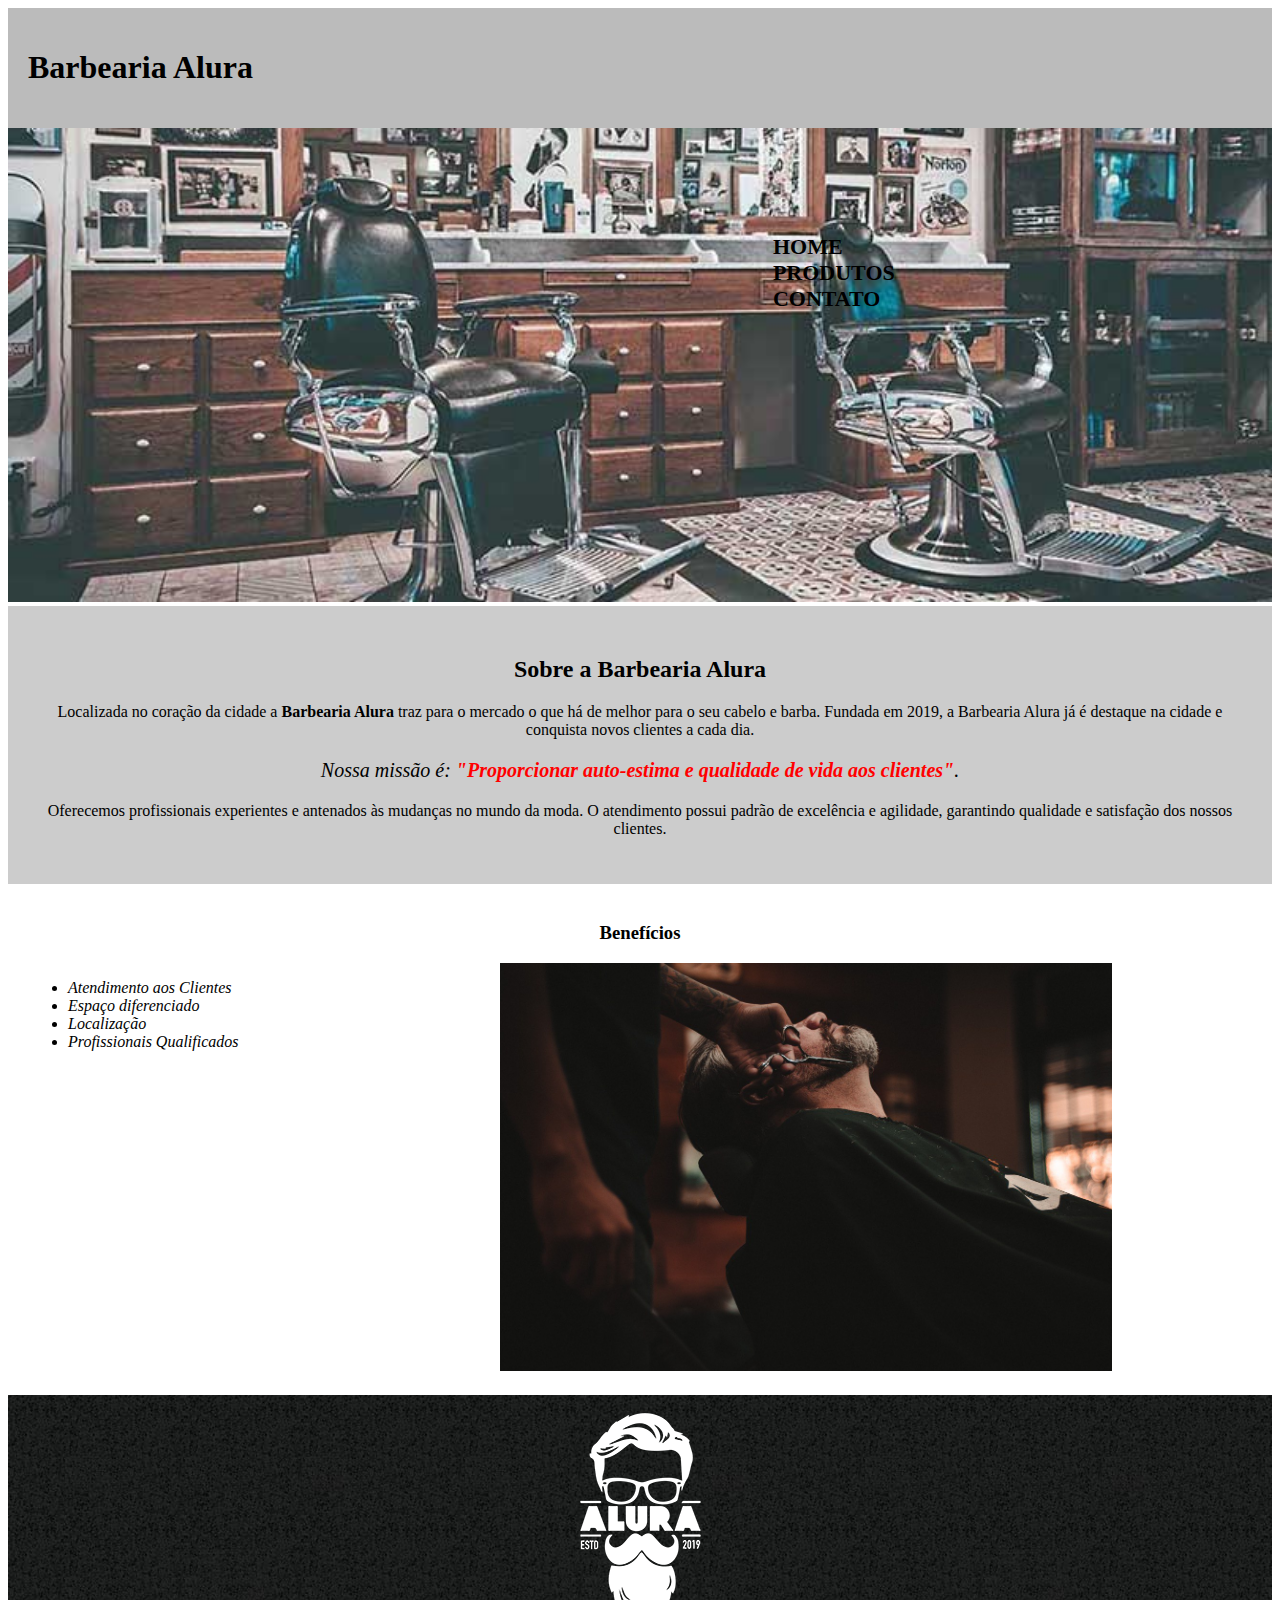
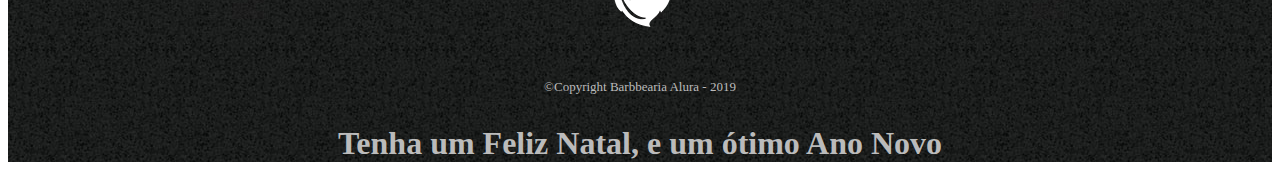
<file: index.html>
<!DOCTYPE html>
<html lang="pt-br">
	<head>
		<meta charset="UTF-8">
		<title>Barbearia Alura</title>
		<link rel="stylesheet" href="style-home.css">
	</head>

	<body>
		<header>
				<h1 class="titulo-principal">Barbearia Alura</h1>
				<div class="caixa">
					<nav>
						<ul>
							<li><a href="index.html">Home</a></li>
							<li><a href="produtos.html">Produtos</a></li>
							<li><a href="contato.html">Contato</a></li>
						</ul>
					</nav>
				</div>
		</header>
		</header>
			<img id="banner" src="imag/banner.jpg">
			<div class="principal">
				<h2 class="titulo-centralizado">Sobre a Barbearia Alura</h2>
		
				<p>Localizada no coração da cidade a <strong>Barbearia Alura</strong> traz para o mercado o que há de melhor para o seu cabelo e barba. Fundada em 2019, a Barbearia Alura já é destaque na cidade e conquista novos clientes a cada dia.</p>

				<p id="missao"><em>Nossa missão é: <strong>"Proporcionar auto-estima e qualidade de vida aos clientes"</strong>.</em></p>

				<p>Oferecemos profissionais experientes e antenados às mudanças no mundo da moda. O atendimento possui padrão de excelência e agilidade, garantindo qualidade e satisfação dos nossos clientes.</p>
			</div>

		<div class="beneficios">
				<h3 class="titulo-centralizado">Benefícios</h3>

				<ul>
					<li class="itens">Atendimento aos Clientes</li>
					<li class="itens">Espaço diferenciado</li>
					<li class="itens">Localização</li>
					<li class="itens">Profissionais Qualificados</li>
				</ul>

				<img src="imag/beneficios.jpg" class="imagembeneficios">
		</div>

		<footer>
			<img src="imag/logo-branco.png" alt="">
			<p class="copyright">&copy;Copyright Barbbearia Alura - 2019</p>
			<h1 class="natal">Tenha um Feliz Natal, e um ótimo Ano Novo</h1>
		</footer>
		
	</body>
</html>
</file>
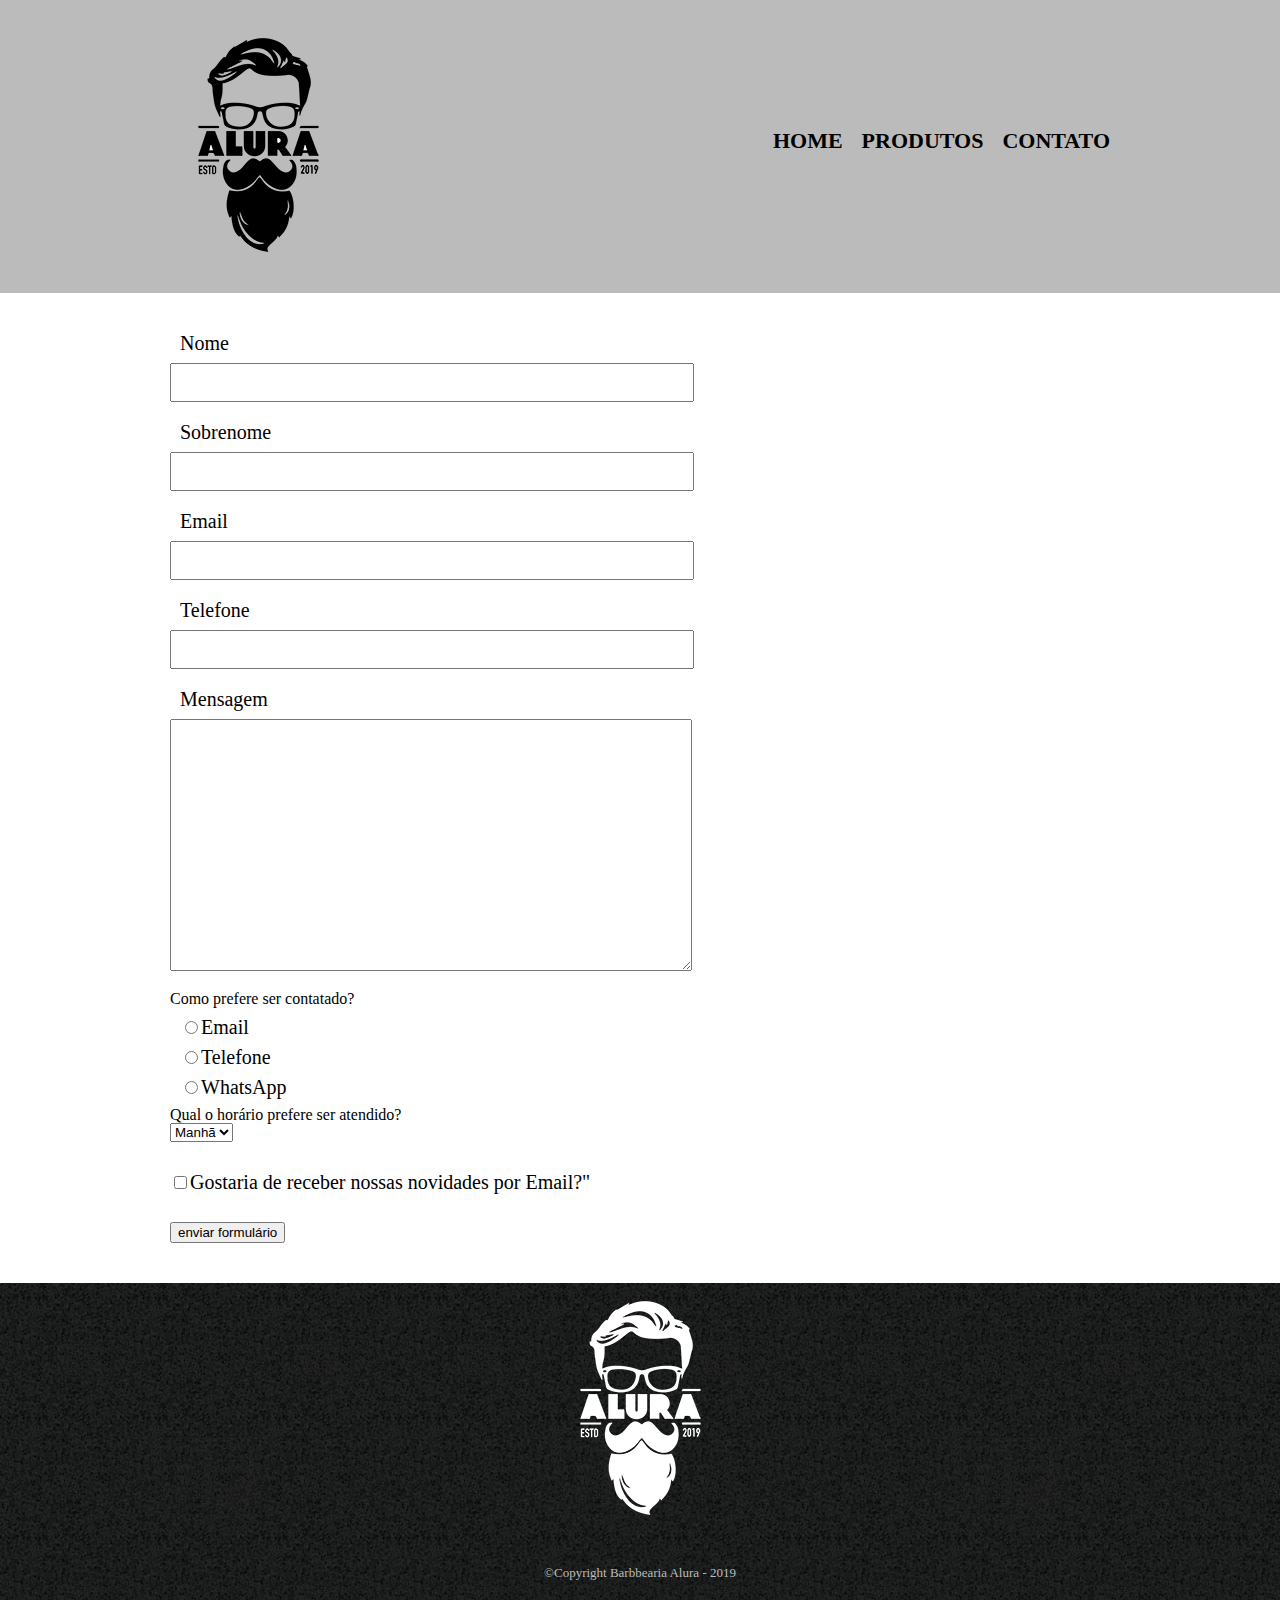
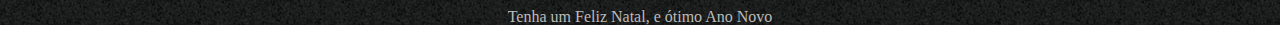
<file: contato.html>
<!DOCTYPE html>
<html lang="pt-br">
<head>
    <meta charset="UTF-8">
		<title>Produtos - Barbearia Alura</title>

		<link rel="stylesheet" href="reset.css">
		<link rel="stylesheet" href="style.css">
</head>
<body>
    <header>
        <div class="caixa">
            <h1><img src="imag/logo.png"></h1>

            <nav>
                <ul>
                    <li><a href="index.html">Home</a></li>
                    <li><a href="produtos.html">Produtos</a></li>
                    <li><a href="contato.html">Contato</a></li>
                </ul>
            </nav>
        </div>
    </header>

    <main>
        <form >
            <label for="nome">Nome</label>
            <input type="text" id="nome" class="input-padrao">
            <label for="sobrenome">Sobrenome</label>
            <input type="text" id="sobrenome" class="input-padrao">

            <label>Email</label>
            <input type="text" name="" id="email" class="input-padrao">

            <label for="telefone">Telefone</label>
            <input type="text" id="telefone" class="input-padrao">

            <label for="mensagem">Mensagem</label>  
            <textarea name="mensagem" id="mensagem" cols="68" rows="10" class="input-padrao"></textarea>

            <Div>
                <p>Como prefere ser contatado?</p> 

                <label for="raido-email"><input type="radio" name="contato" value="email" id="raido-email">Email</label>
            
                <label for="radio-telefone"><input type="radio" name="contato" value="telenoe" id="radio-telefone">Telefone</label>
                
                <label for="radio-whatsapp"><input type="radio" name="contato" value="whatsapp" id="radio-whatsapp">WhatsApp</label>
                
            </Div>
            
            <Div>
                <p>Qual o horário prefere ser atendido? </p>
                 <select>
                       <option>Manhã</option>
                       <option>Tarde</option>
                        <option>Noite</option>
                  </select>
            </Div>
            <label class="checkbox"><input type="checkbox">Gostaria de receber nossas novidades por Email?"</label>

            <input type="submit" name="contato" value="enviar formulário">

        </form>
    </main>

        <footer>
            <img src="imag/logo-branco.png" alt="">
                <p class="copyright">&copy;Copyright Barbbearia Alura - 2019</p>
                <p class=" natal">Tenha um Feliz Natal, e ótimo Ano Novo</p>
        </footer>

</body>
</html>
</file>
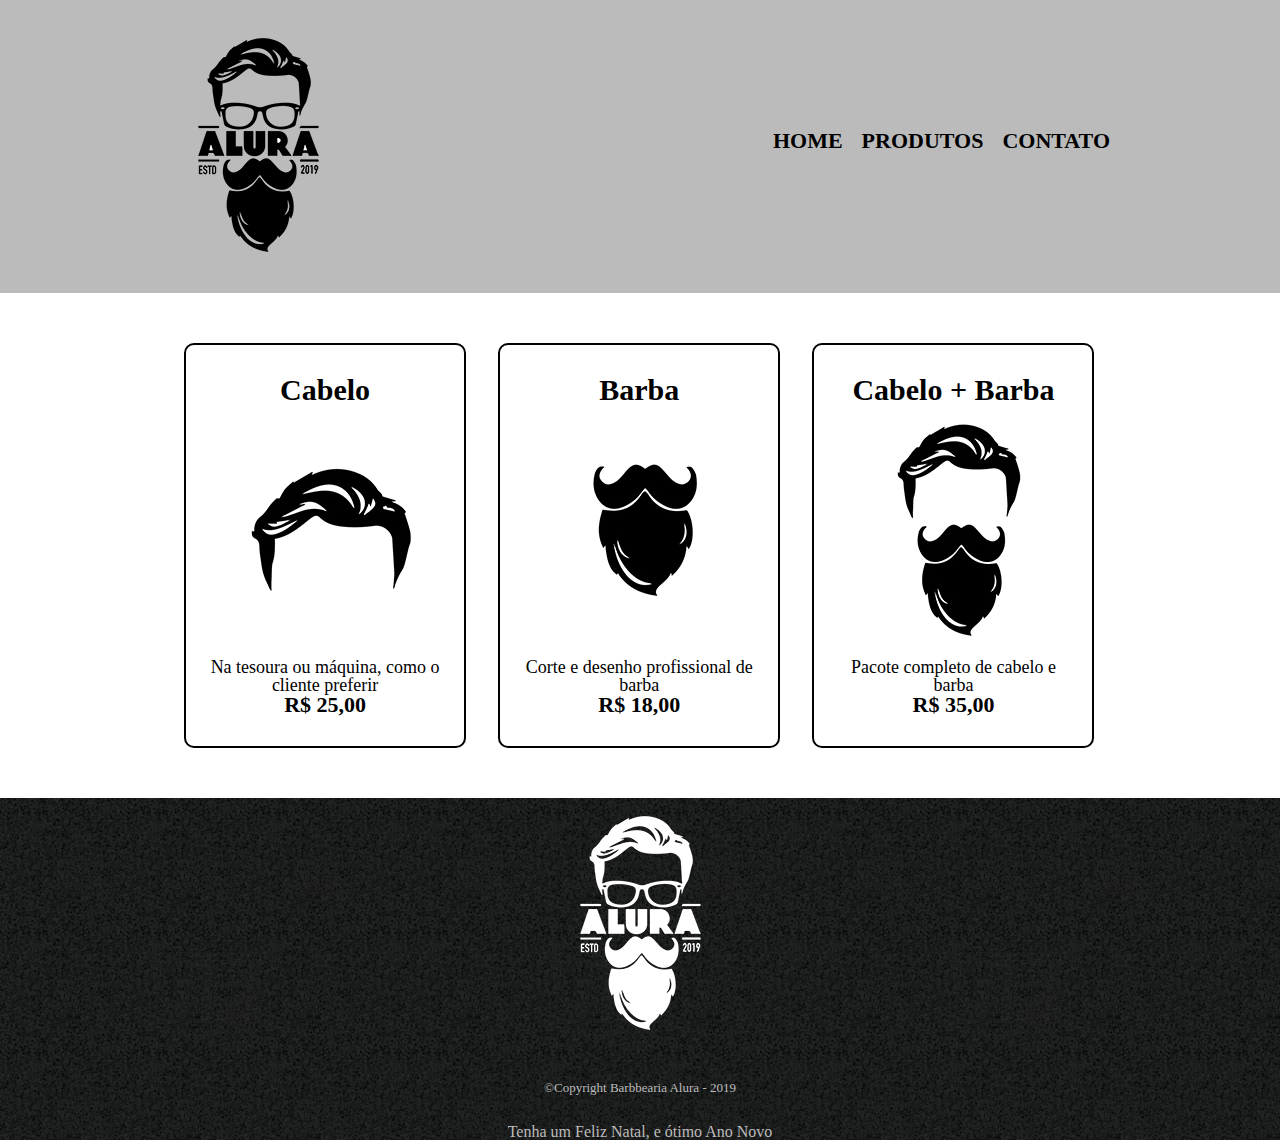
<file: produtos.html>
<!DOCTYPE html>
<html>
	<head>
		<meta charset="UTF-8">
		<title>Produtos - Barbearia Alura</title>

		<link rel="stylesheet" href="reset.css">
		<link rel="stylesheet" href="style.css">
	</head>
	<body>
		<header>
			<div class="caixa">
				<h1><img src="imag/logo.png"></h1>

				<nav>
					<ul>
						<li><a href="index.html">Home</a></li>
						<li><a href="produtos.html">Produtos</a></li>
						<li><a href="contato.html">Contato</a></li>
					</ul>
				</nav>
			</div>
		</header>

		<main>
			<ul class="produtos">
				<li>
					<h2>Cabelo</h2>
						<img src="imag/cabelo.jpg">
							<p class="produto-descricao">Na tesoura ou máquina, como o cliente preferir</p>
							<p class="produto-preco">R$ 25,00</p>
				</li>
				<li>
					<h2>Barba</h2>
						<img src="imag/barba.jpg">
							<p class="produto-descricao">Corte e desenho profissional de barba</p>
							<p class="produto-preco">R$ 18,00</p>
				</li>
				<li>
					<h2>Cabelo + Barba</h2>
						<img src="imag/cabelo+barba.jpg">
							<p class="produto-descricao">Pacote completo de cabelo e barba</p>
							<p class="produto-preco">R$ 35,00</p>
				</li>
			</ul>
		</main>
		
		<footer>
			<img src="imag/logo-branco.png" alt="">
				<p class="copyright">&copy;Copyright Barbbearia Alura - 2019</p>
				<p class=" natal">Tenha um Feliz Natal, e ótimo Ano Novo</p>
	</footer>
	</body>

	
</html>
</file>
<file: style-home.css>
#banner {
	width:100%;
}

header {
	background: #BBBBBB;
	padding: 20px 0;
}

.caixa {
	position: relative;
	width: 940px;
	margin: 0 auto;
}

nav {
	position: absolute;
	top: 110px;
	right: 0;
}

nav li {
	display: inline;
	margin: 0 0 0 15px;
}

nav a {
	text-transform: uppercase;
	color: #000000;
	font-weight: bold;
	font-size: 22px;
	text-decoration: none;
}

nav a:hover {
    color: #c78c19;
	text-decoration: underline;
}

.principal{
	background: #CCCCCC;
	padding: 30px;
}

.titulo-principal {
	padding-left: 20px;
}

.titulo-centralizado {
	text-align: center
}

p {
	text-align: center;
}

#missao {
	font-size: 20px
}

em strong {
	color: #FF0000;
}

.itens {
	font-style: italic
}

.beneficios {
	background: #FFFFFF;
	padding: 20px;
}

ul {
	display: inline-block;
	vertical-align: top;
	width: 20%;
	margin-right: 15%;
}

.imagembeneficios {
	width: 50%;
}

footer {
	text-align: center;
	background: url("imag/bg.jpg");
}

.copyright {
    color: #BBBBBB;
    font-size: 13px;
    margin: 30px;
}

.natal {
	color: #BBBBBB;
}
</file>
<file: style.css>
header {
	background: #BBBBBB;
	padding: 20px 0;
}

.caixa {
	position: relative;
	width: 940px;
	margin: 0 auto;
}

nav {
	position: absolute;
	top: 110px;
	right: 0;
}

nav li {
	display: inline;
	margin: 0 0 0 15px;
}

nav a {
	text-transform: uppercase;
	color: #000000;
	font-weight: bold;
	font-size: 22px;
	text-decoration: none;
}

nav a:hover {
    color: #c78c19;
	text-decoration: underline;
}

.produtos {
	width: 940px;
	margin: 0 auto;
	padding: 50px 0;
}

.produtos li {
	display: inline-block;
	text-align: center;
	width: 30%;
	vertical-align: top;
	margin: 0 1.5%;
	padding: 30px 20px;
	box-sizing: border-box;
	border: 2px solid #000000;
	border-radius: 10px;
}

.produtos li:hover {
    border-color:  #c78c19;
}

.produtos li :active{
    border-color: blue;
}

.produtos li:hover h2 {
    font-size: 45px;
}

.produtos h2 {
	font-size: 30px;
	font-weight: bold;
}

.produto-descricao {
	font-size: 18px;
}

.produto-preco {
	font-size: 22px;
	font-weight: bold;
	
}
footer {
	text-align: center;
	background: url("imag/bg.jpg");
}

.copyright {
    color: #BBBBBB;
    font-size: 13px;
    margin: 30px;
}

.natal {
	color: #BBBBBB;
}

main {
	width: 940px;
	margin: auto;

}
form {
	margin: 40px 0;
}

form label, form textarea {
	display: block;
	font-size: 20px;
	margin: 10px;
}

.input-padrao {
	display: block;
	margin: 0 0 20px;
	padding: 10px 25px;
	width: 50%;
}

.checkbox {
	margin: 30px 0;
}
</file>
